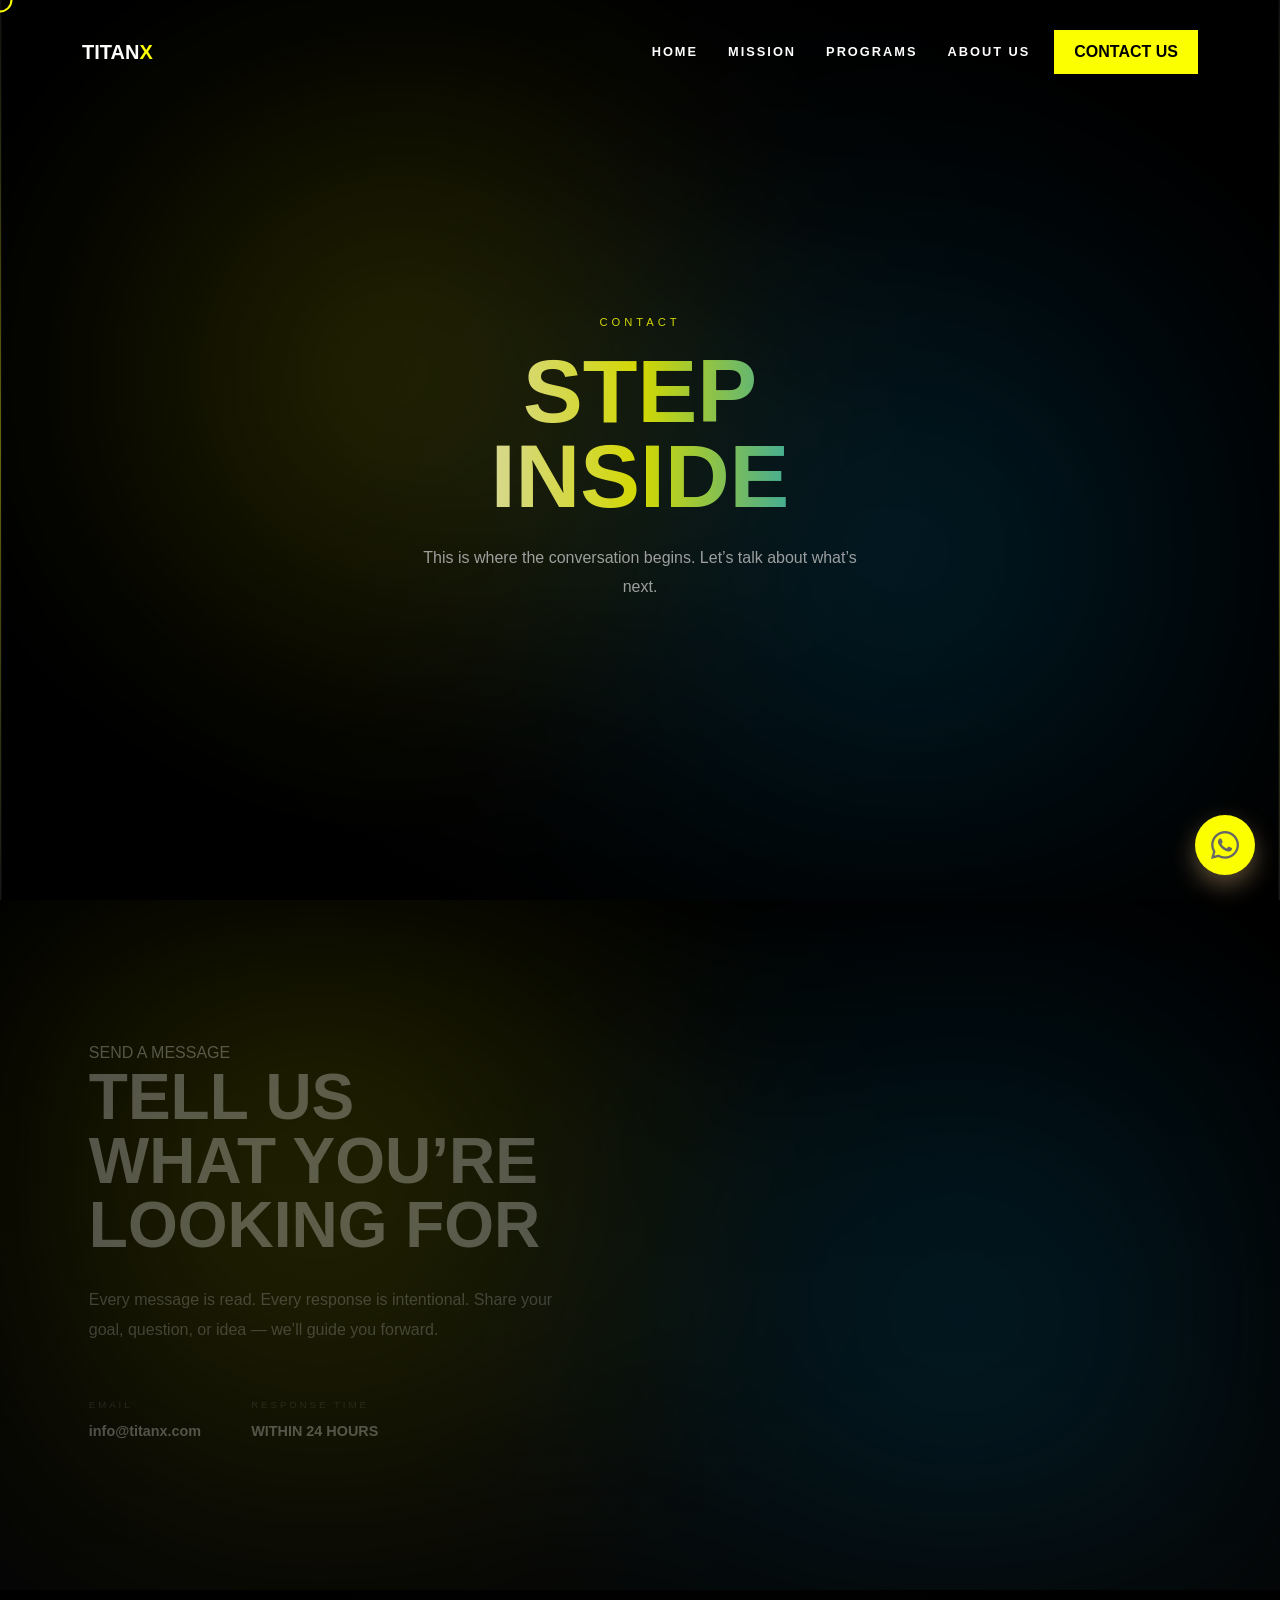
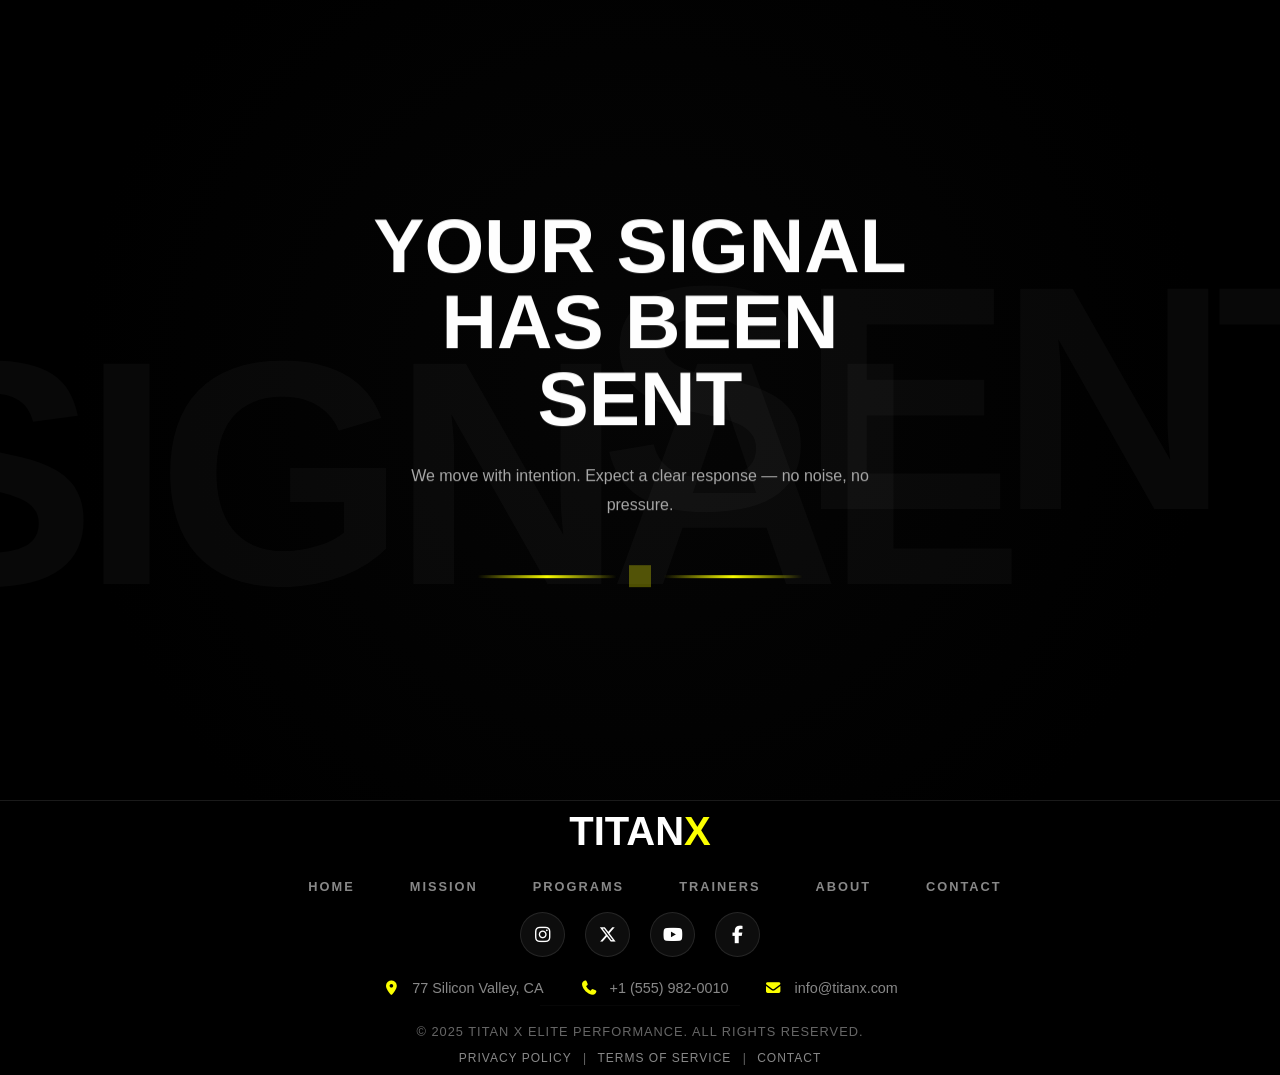
<file: contact.html>
<!DOCTYPE html>
<html lang="en">
  <head>
    <meta charset="UTF-8" />
    <meta name="viewport" content="width=device-width, initial-scale=1.0" />
    <title>Document</title>

    <link rel="stylesheet" href="./bootstrap/css/bootstrap.min.css" />
    <link rel="stylesheet" href="./fontawesome/css/all.min.css" />

    <link rel="stylesheet" href="./css folder/contact.css" />
  </head>
  <body>
    <div class="cursor"></div>

    <nav class="navbar navbar-expand-lg fixed-top custom-navbar">
      <div class="container">
        <a class="navbar-brand" href="index.html">TITAN<span>X</span></a>

        <div class="ms-auto d-flex align-items-center">
          <!-- Desktop Links -->
          <div class="nav-links d-none d-lg-flex me-4">
            <a href="./index.html">HOME</a>
            <a href="#about">MISSION</a>
            <a href="#programs">PROGRAMS</a>
            <a href="./about.html">ABOUT US</a>
          </div>

          <!-- Desktop Contact Button (UNCHANGED) -->
          <a href="./contact.html" class="btn-main-sm d-none d-lg-inline-flex">
            CONTACT US
          </a>

          <!-- Mobile Hamburger (NEW) -->
          <div class="hamburger d-lg-none">
            <span></span>
            <span></span>
            <span></span>
          </div>
        </div>
      </div>
    </nav>

    <!-- MOBILE MENU (USES SAME LINKS) -->
    <div class="mobile-nav">
      <div class="mobile-close">
        <span></span>
        <span></span>
      </div>

      <a href="./index.html">HOME</a>
      <a href="#about">MISSION</a>
      <a href="#programs">PROGRAMS</a>
      <a href="./about.html">ABOUT US</a>
      <a href="./contact.html" class="mobile-cta">CONTACT US</a>
    </div>

    <main>
      <section class="contact-door-hero colorful">
        <!-- color glow layer -->
        <div class="hero-color-glow"></div>

        <!-- doors -->
        <div class="door left-door"></div>
        <div class="door right-door"></div>

        <!-- content -->
        <div class="door-content">
          <span class="eyebrow">CONTACT</span>

          <h1 class="door-title">
            STEP<br />
            INSIDE
          </h1>

          <p class="door-text">
            This is where the conversation begins. Let’s talk about what’s next.
          </p>
        </div>
      </section>

      <!-- contact form  -->

      <section class="contact-form-stage">
        <!-- background glow -->
        <div class="form-color-glow"></div>

        <div class="container-fluid">
          <div class="form-stage-layout">
            <!-- LEFT MESSAGE -->
            <div class="form-stage-text">
              <span class="eyebrow">SEND A MESSAGE</span>

              <h2 class="form-title">
                TELL US<br />
                WHAT YOU’RE<br />
                LOOKING FOR
              </h2>

              <p class="form-desc">
                Every message is read. Every response is intentional. Share your
                goal, question, or idea — we’ll guide you forward.
              </p>

              <div class="form-meta">
                <div>
                  <span>EMAIL</span>
                  <strong>info@titanx.com</strong>
                </div>
                <div>
                  <span>RESPONSE TIME</span>
                  <strong>WITHIN 24 HOURS</strong>
                </div>
              </div>
            </div>

            <!-- RIGHT FORM -->
            <div class="form-stage-box">
              <form class="contact-form">
                <div class="field">
                  <input type="text" required />
                  <label>FULL NAME</label>
                </div>

                <div class="field">
                  <input type="email" required />
                  <label>EMAIL ADDRESS</label>
                </div>

                <div class="field">
                  <textarea rows="4" required></textarea>
                  <label>YOUR MESSAGE</label>
                </div>

                <button type="submit" class="form-btn">
                  SEND MESSAGE
                  <span class="btn-glow"></span>
                </button>
              </form>
            </div>
          </div>
        </div>
      </section>

      <section class="contact-signal">
        <!-- animated background text -->
        <div class="signal-bg">
          <span>SIGNAL</span>
          <span>SENT</span>
        </div>

        <div class="container-fluid">
          <div class="signal-content">
            <h2 class="signal-title">
              YOUR SIGNAL<br />
              HAS BEEN SENT
            </h2>

            <p class="signal-text">
              We move with intention. Expect a clear response — no noise, no
              pressure.
            </p>

            <!-- animated strength mark -->
            <div class="signal-mark">
              <span class="line"></span>
              <span class="core"></span>
              <span class="line"></span>
            </div>
          </div>
        </div>
      </section>
    </main>

    <!-- Floating WhatsApp Button -->
    <a
      href="https://wa.me/919999999999?text=Hello%20I%20would%20like%20to%20book%20an%20Ayurveda%20consultation"
      class="whatsapp-float"
      target="_blank"
      aria-label="Chat on WhatsApp"
    >
      <i class="fab fa-whatsapp"></i>
    </a>

    <footer class="footer">
      <div class="container">
        <!-- Logo -->
        <div class="footer-logo text-center mb-3">
          <a href="./index.html" class="footer-brand">TITAN<span>X</span></a>
        </div>

        <!-- Navigation -->
        <div class="footer-nav text-center mb-3">
          <div class="nav-links">
            <a href="./index.html">HOME</a>
            <a href="#about">MISSION</a>
            <a href="#programs">PROGRAMS</a>
            <a href="#trainers">TRAINERS</a>
            <a href="./about.html">ABOUT</a>
            <a href="./contact.html">CONTACT</a>
          </div>
        </div>

        <!-- Social Links -->
        <div class="social-links text-center mb-3">
          <a href="#" class="social-icon"><i class="fab fa-instagram"></i></a>
          <a href="#" class="social-icon"><i class="fab fa-x-twitter"></i></a>
          <a href="#" class="social-icon"><i class="fab fa-youtube"></i></a>
          <a href="#" class="social-icon"><i class="fab fa-facebook-f"></i></a>
        </div>

        <!-- Contact Info -->
        <div class="contact-info text-center">
          <div class="contact-item d-inline-block mx-3">
            <i class="fas fa-map-marker-alt text-primary me-2"></i>
            <span>77 Silicon Valley, CA</span>
          </div>
          <div class="contact-item d-inline-block mx-3">
            <i class="fas fa-phone text-primary me-2"></i>
            <span>+1 (555) 982-0010</span>
          </div>
          <div class="contact-item d-inline-block mx-3">
            <i class="fas fa-envelope text-primary me-2"></i>
            <span>info@titanx.com</span>
          </div>
        </div>

        <!-- Divider -->
        <hr class="footer-divider mb-3" />

        <!-- Copyright -->
        <div class="footer-bottom text-center">
          <p class="copyright mb-0">
            © 2025 TITAN X ELITE PERFORMANCE. ALL RIGHTS RESERVED.
          </p>
          <!-- <span style="color: #666; font-size: 13px">
            Proudly designed by
            <a
              style="text-decoration: none; color: #666"
              href="https://designglobal.in/"
              target="_blank"
              >Design Global Technology</a
            >
          </span> -->
          <p class="legal-links mt-2 mb-2">
            <a href="#" class="legal-link">PRIVACY POLICY</a>
            <span class="mx-2">|</span>
            <a href="#" class="legal-link">TERMS OF SERVICE</a>
            <span class="mx-2">|</span>
            <a href="./contact.html" class="legal-link">CONTACT</a>
          </p>
        </div>
      </div>
    </footer>

    <script src="./gsap/gsap.min.js"></script>
    <script src="./gsap/ScrollTrigger.min.js"></script>
    <script src="./bootstrap/js/bootstrap.bundle.min.js"></script>
    <script src="./gsap/contact.js"></script>
  </body>
</html>
</file>
<file: css folder/contact.css>
:root {
  --primary: #fbff00; /* Electric Yellow */
  --bg: #000000;
  --card-bg: #0a0a0a;
}

body {
  background: var(--bg);
  color: white;
  font-family: "Inter", sans-serif;
  cursor: none;
  overflow-x: hidden;
}

/* Custom Cursor */
.cursor {
  width: 25px;
  height: 25px;
  border: 2px solid var(--primary);
  border-radius: 50%;
  position: fixed;
  pointer-events: none;
  z-index: 10000;
  transform: translate(-50%, -50%);
}

/* Global Elements */
.py-100 {
  padding: 60px 0;
}
.text-primary {
  color: var(--primary) !important;
}
.fw-black {
  font-weight: 900;
}

/* Navbar */
.navbar {
  padding: 30px 0;
  transition: 0.5s;
  z-index: 999;
}
.navbar.scrolled {
  background: rgba(0, 0, 0, 0.9);
  padding: 15px 0;
}
.navbar-brand {
  font-family: "Syncopate", sans-serif;
  font-weight: 700;
  color: white !important;
}
.navbar-brand span {
  color: var(--primary);
}
.nav-links a {
  color: white;
  text-decoration: none;
  margin-left: 30px;
  font-weight: 700;
  font-size: 0.8rem;
  letter-spacing: 2px;
  transition: 0.3s;
}
.nav-links a:hover {
  color: var(--primary);
}

.btn-main-sm {
  background: var(--primary);
  color: black;
  padding: 10px 20px;
  font-weight: 900;
  text-decoration: none;
  border-radius: 0px;
}


/* Hamburger */
.hamburger {
  width: 28px;
  height: 18px;
  display: flex;
  flex-direction: column;
  justify-content: space-between;
  cursor: pointer;
}

.hamburger span {
  height: 2px;
  width: 100%;
  background: #fff;
}

/* Mobile Menu */
.mobile-nav {
  position: fixed;
  inset: 0;
  background: #000;
  z-index: 999;
  display: flex;
  flex-direction: column;
  justify-content: center;
  align-items: center;
  gap: 30px;
  transform: translateY(-100%);
}

.mobile-nav a {
  font-size: 1.4rem;
  font-weight: 700;
  color: white;
  text-decoration: none;
}

.mobile-cta {
  margin-top: 20px;
  padding: 14px 40px;
  border: 1px solid var(--primary);
  color: var(--primary);
}



/* CLOSE BUTTON */
.mobile-close {
  position: absolute;
  top: 30px;
  right: 30px;
  width: 28px;
  height: 28px;
  cursor: pointer;
}

.mobile-close span {
  position: absolute;
  top: 50%;
  left: 0;
  width: 100%;
  height: 2px;
  background: #fff;
}

.mobile-close span:first-child {
  transform: rotate(45deg);
}

.mobile-close span:last-child {
  transform: rotate(-45deg);
}












/* ===============================
   COLORFUL DOOR HERO
   =============================== */

.contact-door-hero.colorful {
  position: relative;
  height: 100vh;
  background: radial-gradient(circle at center, #050505, #000 70%);
  overflow: hidden;
  display: flex;
  align-items: center;
  justify-content: center;
}

/* COLOR GLOW BACKGROUND */
.hero-color-glow {
  position: absolute;
  inset: 0;
  background:
    radial-gradient(circle at 30% 40%, rgba(251,255,0,0.18), transparent 40%),
    radial-gradient(circle at 70% 60%, rgba(0,180,255,0.18), transparent 45%);
  filter: blur(80px);
  opacity: 0.8;
  z-index: 1;
}

/* DOORS */
.door {
  position: absolute;
  top: 0;
  width: 50%;
  height: 100%;
  z-index: 5;
  background: linear-gradient(
    180deg,
    #050505,
    #0c0c0c
  );
}

.left-door {
  left: 0;
  border-right: 1px solid rgba(255,255,255,0.08);
  box-shadow: inset -20px 0 40px rgba(251,255,0,0.15);
}

.right-door {
  right: 0;
  border-left: 1px solid rgba(255,255,255,0.08);
  box-shadow: inset 20px 0 40px rgba(0,180,255,0.15);
}

/* DOOR EDGE GLOW */
.left-door::after,
.right-door::after {
  content: "";
  position: absolute;
  top: 0;
  width: 3px;
  height: 100%;
  background: linear-gradient(
    180deg,
    transparent,
    var(--primary),
    transparent
  );
  opacity: 0.9;
}

.left-door::after {
  right: 0;
}

.right-door::after {
  left: 0;
}

/* CONTENT */
.door-content {
  position: relative;
  z-index: 3;
  text-align: center;
  max-width: 720px;
  padding: 0 24px;
}

.door-content .eyebrow {
  font-size: 0.7rem;
  letter-spacing: 4px;
  color: var(--primary);
  margin-bottom: 18px;
  display: block;
}

.door-title {
  font-size: clamp(4rem, 7vw, 6rem);
  font-weight: 900;
  line-height: 0.95;
  margin-bottom: 25px;
  background: linear-gradient(
    90deg,
    #ffffff,
    var(--primary),
    #00b4ff
  );
  -webkit-background-clip: text;
  -webkit-text-fill-color: transparent;
}

.door-text {
  max-width: 440px;
  margin: 0 auto;
  font-size: 1rem;
  line-height: 1.8;
  color: #bbb;
}

/* MOBILE */
@media (max-width: 768px) {
  .door-title {
    font-size: 3.2rem;
  }
}

































/* ===============================
   CONTACT FORM STAGE
   =============================== */

.contact-form-stage {
  position: relative;
  padding: 70px 0;
  background: linear-gradient(180deg, #000, #050505);
  overflow: hidden;
}

/* COLOR GLOW */
.form-color-glow {
  position: absolute;
  inset: 0;
  background:
    radial-gradient(circle at 25% 40%, rgba(251,255,0,0.16), transparent 45%),
    radial-gradient(circle at 75% 60%, rgba(0,180,255,0.16), transparent 45%);
  filter: blur(90px);
  opacity: 0.9;
  pointer-events: none;
}

/* LAYOUT */
.form-stage-layout {
  display: grid;
  grid-template-columns: 45% 55%;
  gap: 90px;
  padding: 0 6vw;
  position: relative;
  z-index: 2;
}

/* LEFT TEXT */
.form-stage-text {
  max-width: 520px;
}

.form-title {
  font-size: clamp(3rem, 5vw, 4.4rem);
  font-weight: 900;
  line-height: 1;
  margin-bottom: 28px;
}

.form-desc {
  font-size: 1rem;
  line-height: 1.9;
  color: #bbb;
  margin-bottom: 45px;
}

/* META */
.form-meta {
  display: flex;
  gap: 50px;
}

.form-meta span {
  font-size: 0.6rem;
  letter-spacing: 3px;
  color: #666;
}

.form-meta strong {
  display: block;
  margin-top: 6px;
  font-size: 0.9rem;
}

/* FORM BOX */
.form-stage-box {
  background: rgba(255,255,255,0.05);
  border: 1px solid rgba(255,255,255,0.15);
  backdrop-filter: blur(18px);
  padding: 70px;
  position: relative;
  margin-right: 35px;
}

/* FORM */
.field {
  position: relative;
  margin-bottom: 36px;
}

.field input,
.field textarea {
  width: 100%;
  background: transparent;
  border: none;
  border-bottom: 1px solid rgba(255,255,255,0.4);
  color: #fff;
  padding: 14px 0;
  outline: none;
}

.field label {
  position: absolute;
  top: 14px;
  left: 0;
  font-size: 0.65rem;
  letter-spacing: 3px;
  color: #777;
  transition: 0.3s ease;
}

.field input:focus + label,
.field textarea:focus + label,
.field input:valid + label,
.field textarea:valid + label {
  top: -10px;
  color: var(--primary);
}

/* BUTTON */
.form-btn {
  position: relative;
  margin-top: 10px;
  padding: 16px 44px;
  background: transparent;
  border: 1px solid var(--primary);
  color: var(--primary);
  font-size: 0.75rem;
  letter-spacing: 3px;
  overflow: hidden;
}

.btn-glow {
  position: absolute;
  inset: 0;
  background: linear-gradient(
    120deg,
    transparent,
    rgba(255,255,255,0.25),
    transparent
  );
  transform: translateX(-100%);
}
 

/* MOBILE */
@media (max-width: 991px) {
  .form-stage-layout {
    grid-template-columns: 1fr;
    gap: 70px;
  }

  .form-stage-box {
    padding: 50px 35px;
    margin-right: 0;
  }
}















/* ===============================
   CONTACT SIGNAL SECTION
   =============================== */

.contact-signal {
  position: relative;
  height: 90vh;
  background: radial-gradient(circle at center, #050505, #000 75%);
  overflow: hidden;
  display: flex;
  align-items: center;
  justify-content: center;
}

.signal-content {
  text-align: center;
  margin-left: auto;
  margin-right: auto;
}


/* BACKGROUND WORDS */
.signal-bg span {
  position: absolute;
  font-size: clamp(10rem, 25vw, 30rem);
  font-weight: 900;
  letter-spacing: -14px;
  color: rgba(255,255,255,0.03);
  white-space: nowrap;
}

.signal-bg span:first-child {
  top: 30%;
  left: -10%;
}

.signal-bg span:last-child {
  bottom: 20%;
  right: -10%;
}

/* CONTENT */
.signal-content {
  position: relative;
  z-index: 2;
  text-align: center;
  max-width: 720px;
  padding: 0 6vw;
}

.signal-title {
  font-size: clamp(3.2rem, 6vw, 4.8rem);
  font-weight: 900;
  line-height: 1;
  margin-bottom: 25px;
}

.signal-text {
  max-width: 460px;
  margin: 0 auto 50px;
  font-size: 1rem;
  line-height: 1.8;
  color: #aaa;
}

/* STRENGTH MARK */
.signal-mark {
  display: flex;
  align-items: center;
  justify-content: center;
  gap: 16px;
}

.signal-mark .line {
  width: 140px;
  height: 3px;
  background: linear-gradient(
    90deg,
    transparent,
    var(--primary),
    transparent
  );
}

.signal-mark .core {
  width: 14px;
  height: 14px;
  background: var(--primary);
}

/* MOBILE */
@media (max-width: 768px) {
  .contact-signal {
    height: 70vh;
  }

  .signal-mark .line {
    width: 90px;
  }
}




/* ===============================
   CINEMATIC LIFTER (CORRECT WAY)
   =============================== */

.lifter-image {
  position: absolute;
  right: 3%;
  bottom: 0;
  width: 420px;

  opacity: 0.18;               /* 🔑 subtle */
  mix-blend-mode: lighten;     /* 🔑 cinematic */
  filter: grayscale(1) contrast(1.1);

  pointer-events: none;
}

.lifter-image img {
  width: 100%;
  display: block;
}

/* fade into background */
.lifter-image::after {
  content: "";
  position: absolute;
  inset: 0;
  background: linear-gradient(
    to left,
    rgba(0,0,0,0.85),
    transparent
  );
}

/* hide on mobile */
@media (max-width: 900px) {
  .lifter-image {
    display: none;
  }
}
















/* ====================
   SIMPLE FOOTER STYLES
   ==================== */

.footer {
  background: #000;
  border-top: 1px solid rgba(255, 255, 255, 0.1);
  position: relative;
}

/* Footer Logo */
.footer-brand {
  font-family: 'Syncopate', sans-serif;
  font-weight: 900;
  font-size: 2.5rem;
  color: white;
  text-decoration: none;
  display: inline-block;
  transition: 0.3s;
}

.footer-brand span {
  color: var(--primary);
}

.footer-brand:hover {
  transform: scale(1.05);
}

/* Navigation Links */
.footer-nav .nav-links {
  display: flex;
  justify-content: center;
  flex-wrap: wrap;
  gap: 25px;
}

.footer-nav .nav-links a {
  color: #888;
  text-decoration: none;
  font-size: 0.8rem;
  font-weight: 700;
  letter-spacing: 2px;
  text-transform: uppercase;
  transition: 0.3s;
  position: relative;
}

.footer-nav .nav-links a:hover {
  color: var(--primary);
}

.footer-nav .nav-links a::after {
  content: '';
  position: absolute;
  bottom: -5px;
  left: 0;
  width: 0;
  height: 1px;
  background: var(--primary);
  transition: width 0.3s;
}

.footer-nav .nav-links a:hover::after {
  width: 100%;
}

/* Social Icons */
.social-links {
  display: flex;
  justify-content: center;
  gap: 20px;
}

.social-icon {
  width: 45px;
  height: 45px;
  background: rgba(255, 255, 255, 0.05);
  border: 1px solid rgba(255, 255, 255, 0.1);
  border-radius: 50%;
  display: flex;
  align-items: center;
  justify-content: center;
  color: white;
  text-decoration: none;
  transition: 0.3s;
  font-size: 1.1rem;
}

.social-icon:hover {
  background: var(--primary);
  color: black;
  transform: translateY(-3px);
  box-shadow: 0 5px 15px rgba(251, 255, 0, 0.2);
}

/* Contact Info */
.contact-info {
  color: #888;
  font-size: 0.9rem;
}

.contact-item {
  padding: 5px 0;
}

.contact-item i {
  font-size: 0.9rem;
}

/* Footer Divider */
.footer-divider {
  border-color: rgba(255, 255, 255, 0.1);
  margin: 0 auto;
  max-width: 200px;
}

/* Copyright & Legal */
.copyright {
  color: #666;
  font-size: 0.8rem;
  letter-spacing: 1px;
}

.legal-links {
  color: #666;
  font-size: 0.75rem;
}

.legal-link {
  color: #888;
  text-decoration: none;
  transition: 0.3s;
  letter-spacing: 1px;
}

.legal-link:hover {
  color: var(--primary);
}

/* ====================
   RESPONSIVE FOOTER
   ==================== */

@media (max-width: 768px) {
  .footer {
    padding: 10px 0 !important;
  }
  
  .footer-brand {
    font-size: 2rem;
  }
  
  .footer-nav .nav-links {
    gap: 15px;
    justify-content: center;
  }
  
  .footer-nav .nav-links a {
    font-size: 0.7rem;
    margin: 0 8px;
  }
  
  .contact-info {
    display: flex;
    flex-direction: column;
    gap: 15px;
  }
  
  .contact-item {
    margin: 5px 0 !important;
  }
}

@media (max-width: 576px) {
  .footer-nav .nav-links {
    flex-direction: column;
    gap: 15px;
  }
  
  .social-links {
    gap: 15px;
  }
  
  .social-icon {
    width: 40px;
    height: 40px;
    font-size: 1rem;
  }
  
  .legal-links {
    display: flex;
    flex-direction: column;
    gap: 10px;
  }
  
  .legal-links span {
    display: none;
  }
  
  .copyright {
    font-size: 0.7rem;
    line-height: 1.5;
  }
}

@media (max-width: 360px) {
  .footer-brand {
    font-size: 1.8rem;
  }
  
  .social-links {
    flex-wrap: wrap;
  }
}

/* === FLOATING WHATSAPP BUTTON === */
.whatsapp-float {
  position: fixed;
  bottom: 25px;
  right: 25px;
  width: 60px;
  height: 60px;
  background: #fbff00;
  color: #666666;
  border-radius: 50%;
  display: flex;
  align-items: center;
  justify-content: center;
  font-size: 32px;
  text-decoration: none;
  z-index: 9999;
  box-shadow: 0 10px 25px rgba(201, 169, 110, 0.45);
  transition: all 0.3s ease;
  animation: whatsapp-pulse 2.5s infinite;
}

.whatsapp-float:hover {
  transform: translateY(-4px) scale(1.05);
  box-shadow: 0 15px 35px rgba(201, 169, 110, 0.6);
}

/* Pulse Effect */
@keyframes whatsapp-pulse {
  0% {
    box-shadow: 0 0 0 0 rgba(201, 169, 110, 0.6);
  }
  70% {
    box-shadow: 0 0 0 18px rgba(37, 211, 102, 0);
  }
  100% {
    box-shadow: 0 0 0 0 rgba(37, 211, 102, 0);
  }
}

/* Mobile adjustment */
@media (max-width: 768px) {
  .whatsapp-float {
    width: 55px;
    height: 55px;
    font-size: 28px;
    bottom: 20px;
    right: 20px;
  }
}
</file>
